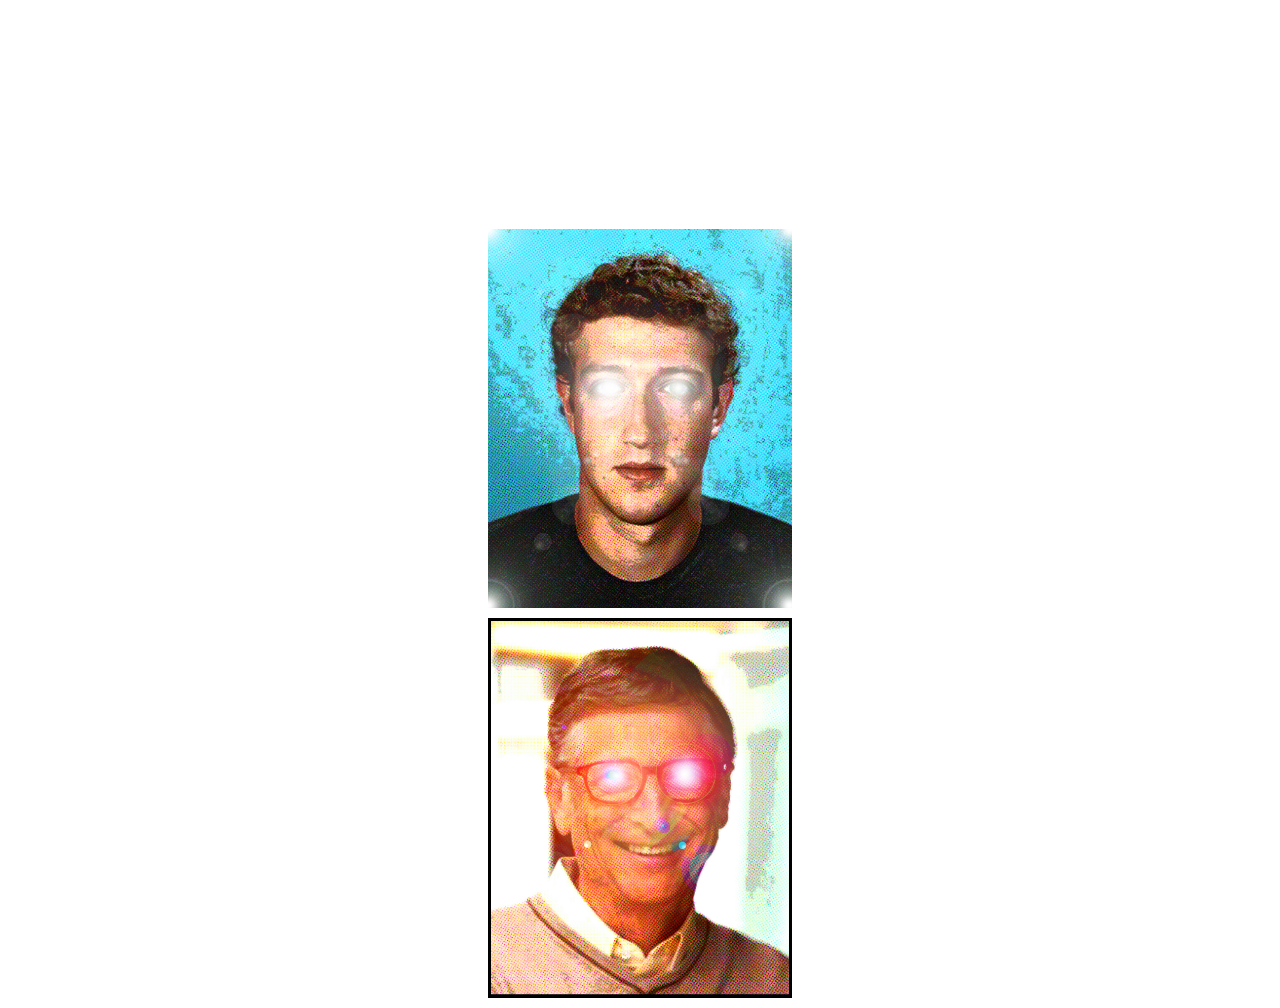
<file: index.html>
<!doctype html>
<html lang="en">
  <head>
    <meta charset="utf-8">
    <meta name="description" content="">
    <meta name="viewport" content="width=device-width, initial-scale=1">
    <title>Presentation</title>
    <link rel="apple-touch-icon" href="apple-touch-icon.png">
    <link rel="stylesheet" href="styles/normalize.css">
    <link rel="stylesheet" href="styles/main.css">
  </head>
  <body>
    <div class="container">
      <div class="topbar">
        <div class="branding">
          <h1>Superhero Effects</h1>
        </div>
        <div class="navbar">
          <nav>
            <ul>
              <li><a href="index.html">Home</a></li>
              <li><a href="instruct.html">Instructions</a></li>
            </ul>
          </nav>
        </div>
      </div>
    </div>

    <div class="container">
      <div class="textarea">
        <h1>We'll show you how to make these.</h1>
        <img class="feet" src="images/comicmans.jpg" alt="stank">
        <img class="feet" src="images/comicman.jpg" alt="foot">
      </div>
    </div>

    <script src="scripts/main.js"></script>
  </body>
</html>
</file>
<file: styles/main.css>
/* Global */
.container {
  width: 80%;
  margin: 0 auto;
}

body {
  background: url('http://wwwimages.adobe.com/content/dam/acom/en/products/photoshop/max2016/images/ps-marquee1440x660.jpg') no-repeat center center fixed;
   -webkit-background-size: cover;
   -moz-background-size: cover;
   -o-background-size: cover;
   background-size: cover;
   color: white;
   font-size: 20px;
}

h3 {
  border: 1px solid white;

}

h1 {
  border-bottom: 1px solid white;
}

p {
  padding: 5px;
}

/* Navbar */
.topbar {

}

.branding {
  display: inline-block;
}

.navbar {
  display: inline-block;
  float: right;
}

.navbar ul {
  text-align: right;
  text-decoration: none;
  list-style: none;
}

.navbar li {
  display: inline-block;
  font-size: 18px;
  padding: 10px;
}

.navbar a {
  color: white;
  text-decoration: none;
}

.navbar a:hover {
  color: grey;
}

/* Showcase */
.textarea {
  text-align: center;
  padding-top: 20px;
}

.textarea img {
  width: 30%;
}

/* Steps */

.contain {
  width: 50%;
  margin: 0 auto;
}

.steps-area {
  margin-top: 50px;
}

.steps {
  text-align: center;
}
img {
  display: block;
  margin: 10px auto;
  width: 45%;
}

.foot {
  color: yellow;
}

/* Media Queries */
@media (max-width: 1024px) {
  .branding, .navbar {
    display: block;
    width: 100%;
    text-align: center;
    float: none;
  }
  .navbar ul {
    text-align: center;
    text-decoration: none;
    list-style: none;
  }

  .navbar li {
    display: inline-block;
    font-size: 18px;
    padding: 10px;
  }

  img {
    width: 100%;
  }
}
</file>
